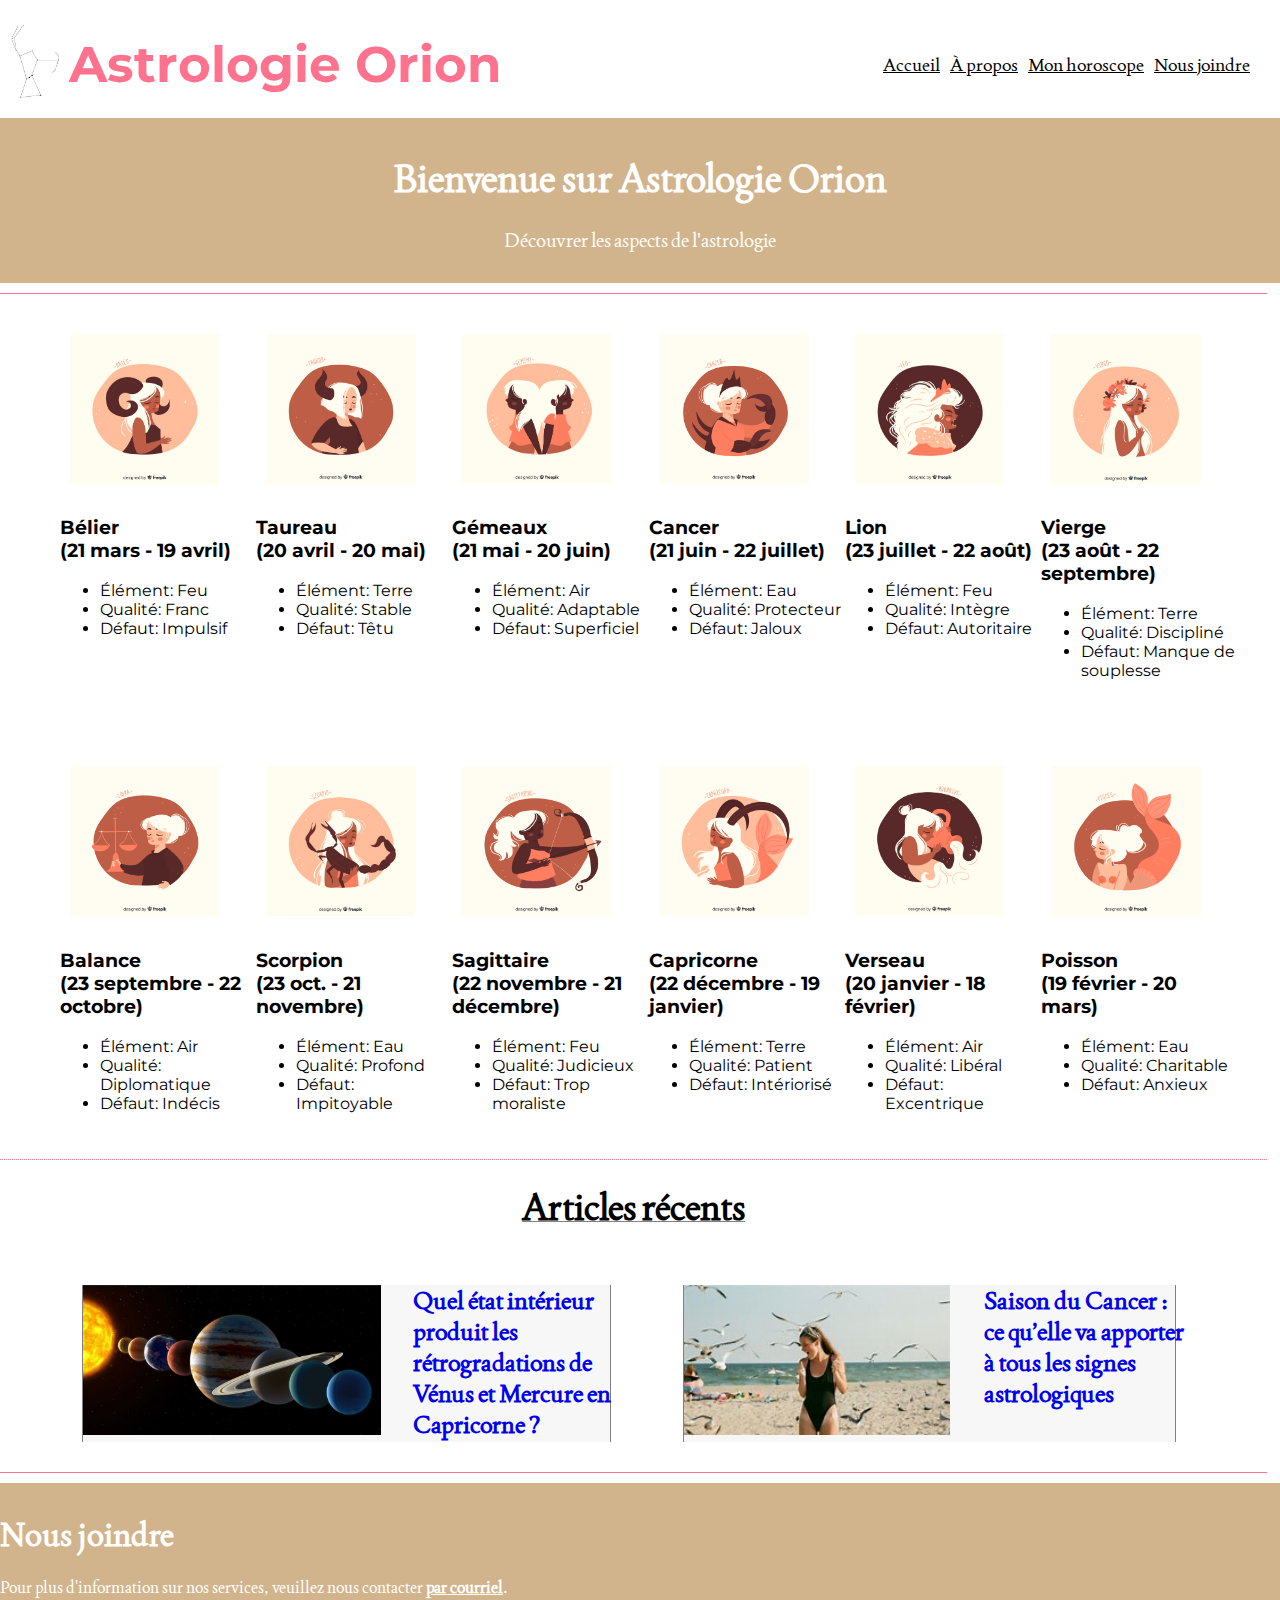
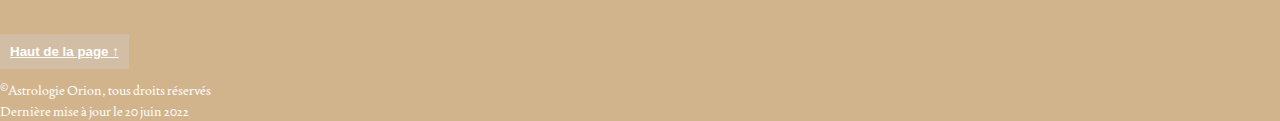
<file: index.html>
<!DOCTYPE html>
<html lang="fr">
<head>
    <meta charset="UTF-8">
    <meta http-equiv="X-UA-Compatible" content="IE=edge">
    <meta name="viewport" content="width=device-width, initial-scale=1.0">
    <link rel="stylesheet" href="CSS/1_index.css"/>
    <title>Astrologie Orion</title>
</head>
<body>
    <nav>
        <div class="ruban">
            <a href="index.html#Accueil"><img src="images/Orion logo officiel.jpg" alt="Astrologie Orion"></a>
            <h1 id="Hautdepage">Astrologie Orion</h1>
        </div>
        <div class="menu">   
            <a href="Accueil">Accueil</a>
            <a href="APropos.html">À propos</a>
            <a href="MonHoroscope.html">Mon horoscope</a>
            <a href="#Joindre">Nous joindre</a>
        </div>
    </nav>
    <header><h1>Bienvenue sur Astrologie Orion</h1>
        <p>Découvrer les aspects de l'astrologie</p>
    </header>
    <main>
        <div class="conteneur">
            <div class="colonne1">
                <div class="Bélier">
                    <img src="images/Bélier.jpg" alt="Bélier">
                    <h3>Bélier<br/>
                    (21 mars - 19 avril)</h3>
                    <ul>
                        <li>Élément: Feu</li>
                        <li>Qualité: Franc</li>
                        <li>Défaut: Impulsif</li>
                    </ul>
                </div>
                <div class="Taureau">
                    <img src="images/Taureau.jpg" alt="Taureau">
                    <h3>Taureau<br/>
                    (20 avril - 20 mai)</h3>
                    <ul>
                        <li>Élément: Terre</li>
                        <li>Qualité: Stable</li>
                        <li>Défaut: Têtu</li>
                    </ul>
                </div>
                <div class="Gémeaux">
                    <img src="images/Gémeaux.jpg" alt="Gémeaux">
                    <h3>Gémeaux<br/>
                    (21 mai - 20 juin)</h3>
                    <ul>
                        <li>Élément: Air</li>
                        <li>Qualité: Adaptable</li>
                        <li>Défaut: Superficiel</li>
                    </ul>
                </div>
                <div class="Cancer">
                    <img src="images/Cancer.jpg" alt="Cancer">
                    <h3>Cancer<br/> 
                    (21 juin - 22 juillet)</h3>
                    <ul>
                        <li>Élément: Eau</li>
                        <li>Qualité: Protecteur</li>
                        <li>Défaut: Jaloux</li>
                    </ul>
                </div>
                <div class="Lion">
                    <img src="images/Lion.jpg" alt="Lion">
                    <h3>Lion<br/>
                    (23 juillet - 22 août)</h3>
                    <ul>
                        <li>Élément: Feu</li>
                        <li>Qualité: Intègre</li>
                        <li>Défaut: Autoritaire</li>
                    </ul>
                </div>
                <div class="Vierge">
                    <img src="images/Vierge.jpg" alt="Vierge">
                    <h3>Vierge<br/>
                    (23 août - 22 septembre)</h3>
                    <ul>
                        <li>Élément: Terre</li>
                        <li>Qualité: Discipliné</li>
                        <li>Défaut: Manque de souplesse</li>
                    </ul>
                </div>   
            </div>
            <div class="colonne2">
                <div class="Balance">
                    <img src="images/Balance.jpg" alt="Balance">
                    <h3>Balance<br/>
                    (23 septembre - 22 octobre)</h3>
                    <ul>
                        <li>Élément: Air</li>
                        <li>Qualité: Diplomatique</li>
                        <li>Défaut: Indécis</li>
                    </ul>
                </div>
                <div class="Scorpion">
                    <img src="images/Scorpion.jpg" alt="Scorpion">
                    <h3>Scorpion<br/>
                    (23 oct. - 21 novembre)</h3>
                    <ul>
                        <li>Élément: Eau</li>
                        <li>Qualité: Profond</li>
                        <li>Défaut: Impitoyable</li>
                    </ul>
                </div>
                <div class="Sagittaire">
                    <img src="images/Sagittaire.jpg" alt="Sagittaire">
                    <h3>Sagittaire<br/>
                    (22 novembre - 21 décembre)</h3>
                    <ul>
                        <li>Élément: Feu</li>
                        <li>Qualité: Judicieux</li>
                        <li>Défaut: Trop moraliste</li>
                    </ul>
                </div>
                <div class="Capricorne">
                    <img src="images/Capricorne.jpg" alt="Capricorne">
                    <h3>Capricorne<br/>
                    (22 décembre - 19 janvier)</h3>
                    <ul>
                        <li>Élément: Terre</li>
                        <li>Qualité: Patient</li>
                        <li>Défaut: Intériorisé</li>
                    </ul>
                </div>
                <div class="Verseau">
                    <img src="images/Verseau.jpg" alt="Verseau">
                    <h3>Verseau<br/>
                    (20 janvier - 18 février)</h3>
                    <ul>
                        <li>Élément: Air</li>
                        <li>Qualité: Libéral</li>
                        <li>Défaut: Excentrique</li>
                    </ul>
                </div>
                <div class="Poisson">
                    <img src="images/Poisson.jpg" alt="Poisson">
                    <h3>Poisson<br/>
                    (19 février - 20 mars)</h3>
                    <ul>
                        <li>Élément: Eau</li>
                        <li>Qualité: Charitable</li>
                        <li>Défaut: Anxieux</li>
                    </ul>
                </div>
            </div>
        </div>
    </main>
    <aside>
        <h1>Articles récents</h1>
        <div class="articlecomplet">
            <div class="colonne3">
                <a href="https://astrologiequebec.ca/quel-etat-interieur-produit-les-retrogradation-de-venus-et-mercure-en-capricorne/">
                <img src="images/rétrogradation.jpg" alt="Quel état intérieur produit les rétrogradations de Vénus et Mercure en Capricorne ?"/></a>
                <div class="titrearticle1">
                    <a href="https://astrologiequebec.ca/quel-etat-interieur-produit-les-retrogradation-de-venus-et-mercure-en-capricorne/">
                    Quel état intérieur produit les rétrogradations de Vénus et Mercure en Capricorne ?</a>
                </div>
             </div>
            <div class="colonne4">
                <a href="https://www.femmeactuelle.fr/horoscope2/vos-previsions-astro/saison-du-cancer-ce-quelle-va-apporter-a-tous-les-signes-astrologiques-2136772">
                <img src="images/article cancer.jpg" alt="Saison du Cancer : ce qu’elle va apporter à tous les signes astrologiques"/></a>
                <div class="titrearticle2">
                    <a href="https://www.femmeactuelle.fr/horoscope2/vos-previsions-astro/saison-du-cancer-ce-quelle-va-apporter-a-tous-les-signes-astrologiques-2136772">
                    Saison du Cancer : ce qu’elle va apporter à tous les signes astrologiques</a>
                </div>
            </div>
        </div>
    </aside>
    </div>
    <footer>
        <h1 id="Joindre">Nous joindre</h1>
        <p>Pour plus d'information sur nos services, veuillez nous contacter
        <a href="mailto:info@astrologieorion.ca">par courriel</a>.</p>
        <button><a href="#Hautdepage">Haut de la page ↑</a></button><br/>
        <small><sup>&copy</sup>Astrologie Orion, tous droits réservés</small><br/>
        <small>Dernière mise à jour le 20 juin 2022<small>
    </footer>
</body>
</html>
</file>
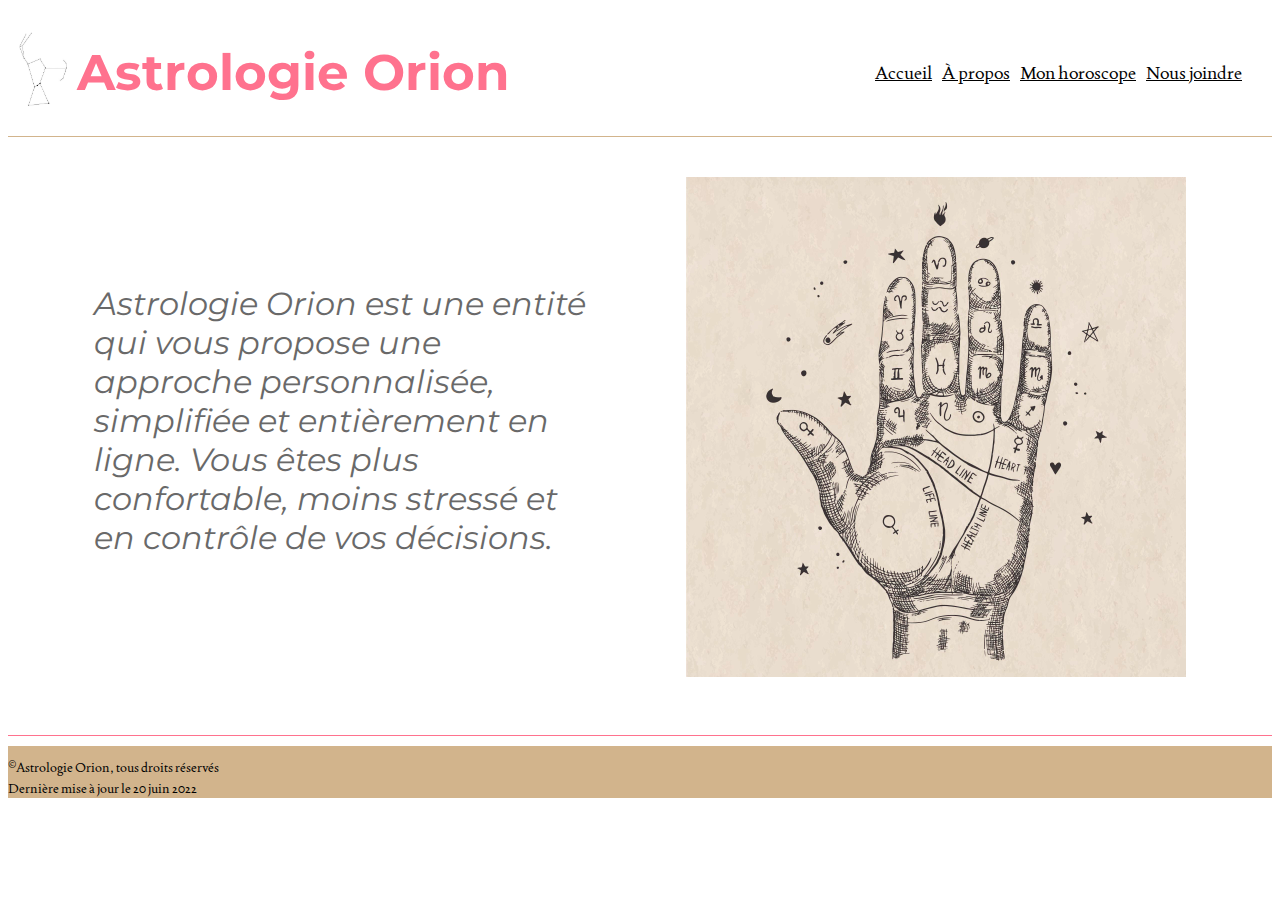
<file: APropos.html>
<!DOCTYPE html>
<html lang="fr">
<head>
    <meta charset="UTF-8">
    <meta http-equiv="X-UA-Compatible" content="IE=edge">
    <meta name="viewport" content="width=device-width, initial-scale=1.0">
    <link rel="stylesheet" href="CSS/2_APropos.css"/>
    <title>À propos</title>
</head>
<body>
    <nav>
        <div class="ruban">
            <a href="index.html#Accueil"><img src="images/Orion logo officiel.jpg" alt="Astrologie Orion"></a>
            <h1>Astrologie Orion</h1>
        </div>
        <div class="menu">   
            <a href="index.html#Accueil">Accueil</a>
            <a href="APropos.html">À propos</a>
            <a href="MonHoroscope.html#MonHoroscope">Mon horoscope</a>
            <a href="index.html#Joindre">Nous joindre</a>
        </div>
    </nav>
    <main>
        <div class="rubrique">
            <div class="texte">
                <p>Astrologie Orion est une entité qui vous propose une approche personnalisée,
                simplifiée et entièrement en ligne. Vous êtes plus confortable, moins stressé et en contrôle de vos décisions.</p>
            </div>
            <div class="imagemain">
                <img src="images/main.jpg" alt="Astrologie">
            </div>
        </div>
    </main>
    <footer>
        <small><sup>&copy</sup>Astrologie Orion, tous droits réservés</small><br/>
        <small>Dernière mise à jour le 20 juin 2022<small>
    </footer> 
</body>
</html>
</file>
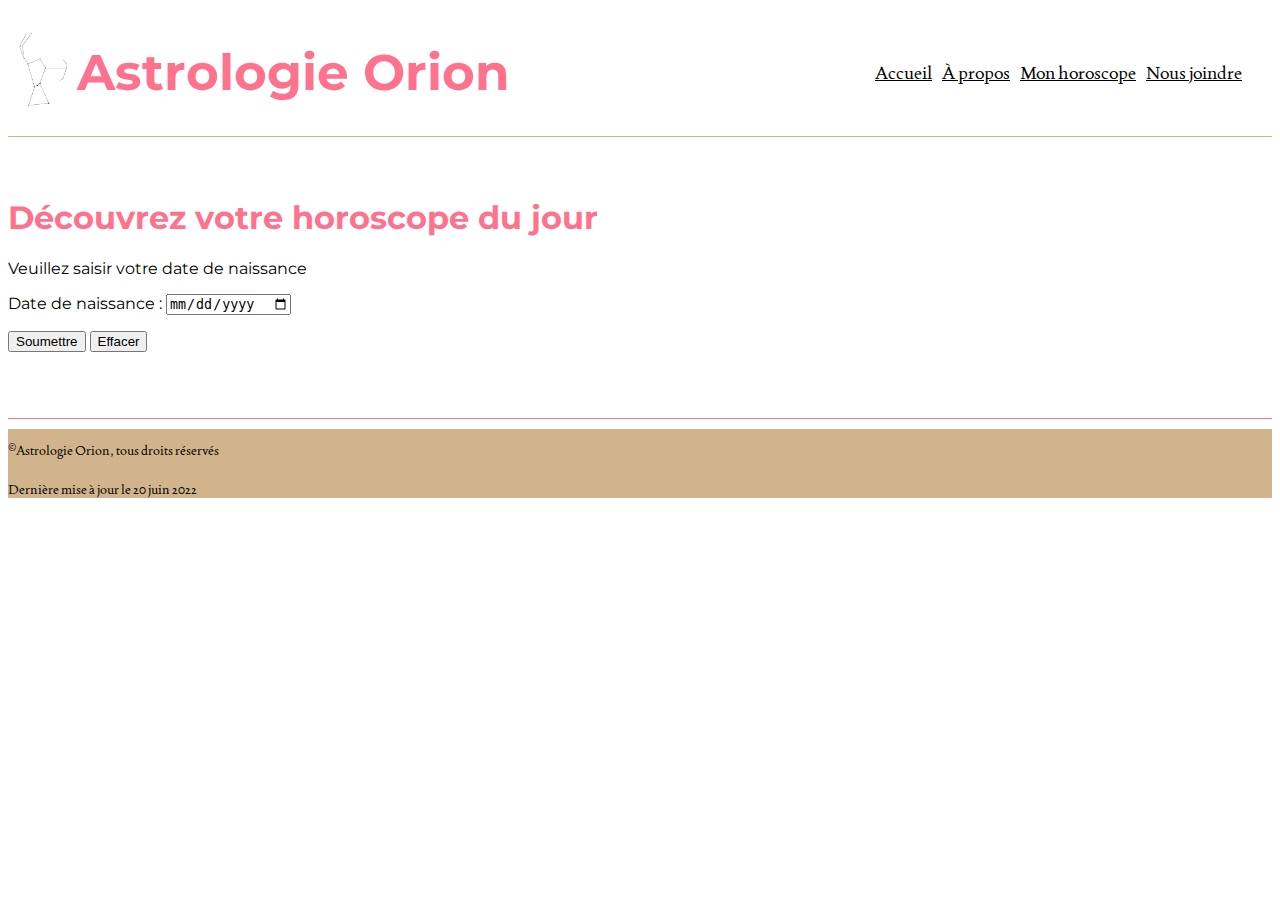
<file: MonHoroscope.html>
<!DOCTYPE html>
<html lang="fr">

<head>
    <meta charset="UTF-8">
    <meta http-equiv="X-UA-Compatible" content="IE=edge">
    <meta name="viewport" content="width=device-width, initial-scale=1.0">
    <link rel="stylesheet" href="CSS/3_MonHoroscope.css" />
    <title>Mon Horoscope</title>
    <script>
        document.addEventListener('DOMContentLoaded', function () {
            document.querySelector('form[name="Mon horoscope"]').onsubmit = function (event) {
                event.preventDefault();

                // Calcul pour déterminer le signe approprié
                var dateDeNaissance = document.getElementById('ddn').value;
                var signe = calculZodiaque(new Date(dateDeNaissance));

                // Redirection au signe correspondant à la ddn.
                if (signe !== '') {
                    window.location.href = 'signe_' + signe + '.html';
                } else {
                    alert('Veuillez entrer une date de naissance valide.');
                }
            };

            function calculZodiaque(ddn) {
                var mois = ddn.getMonth() + 1;
                var jour = ddn.getDate();
                if ((mois == 3 && jour >= 21) || (mois == 4 && jour <= 19)) { return 'belier'; }
                if ((mois == 4 && jour >= 20) || (mois == 5 && jour <= 20)) { return 'taureau'; }
                if ((mois == 5 && jour >= 21) || (mois == 6 && jour <= 20)) { return 'gemeaux'; }
                if ((mois == 6 && jour >= 21) || (mois == 7 && jour <= 22)) { return 'cancer'; }
                if ((mois == 7 && jour >= 23) || (mois == 8 && jour <= 22)) { return 'lion'; }
                if ((mois == 8 && jour >= 23) || (mois == 9 && jour <= 22)) { return 'vierge'; }
                if ((mois == 9 && jour >= 23) || (mois == 10 && jour <= 22)) { return 'balance'; }
                if ((mois == 10 && jour >= 23) || (mois == 11 && jour <= 21)) { return 'scorpion'; }
                if ((mois == 11 && jour >= 22) || (mois == 12 && jour <= 21)) { return 'sagittaire'; }
                if ((mois == 12 && jour >= 22) || (mois == 1 && jour <= 19)) { return 'capricorne'; }
                if ((mois == 1 && jour >= 20) || (mois == 2 && jour <= 18)) { return 'verseau'; }
                if ((mois == 2 && jour >= 19) || (mois == 3 && jour <= 20)) { return 'poisson'; }
                return '';
            }
        });
    </script>
</head>

<body>
    <nav>
        <div class="ruban">
            <a href="index.html#Accueil"><img src="images/Orion logo officiel.jpg" alt="Astrologie Orion"></a>
            <h1>Astrologie Orion</h1>
        </div>
        <div class="menu">
            <a href="index.html#Accueil">Accueil</a>
            <a href="APropos.html">À propos</a>
            <a href="MonHoroscope.html">Mon horoscope</a>
            <a href="index.html#Joindre">Nous joindre</a>
        </div>
    </nav>
    <main>
        <h1>Découvrez votre horoscope du jour</h1>
        <p>Veuillez saisir votre date de naissance</p>
        <div class="formulaire">
            <form name="Mon horoscope" method="POST">
                <p>Date de naissance : <input type="date" id="ddn" name="dateDeNaissance"></p>
                <p><input type="submit" value="Soumettre"> <input type="reset" value="Effacer"></p>
            </form>
        </div>
    </main>
    <footer>
        <small><sup>&copy</sup>Astrologie Orion, tous droits réservés</small><br />
        <small>Dernière mise à jour le 20 juin 2022<small>
    </footer>
    </footer>
</body>

</html>
</file>
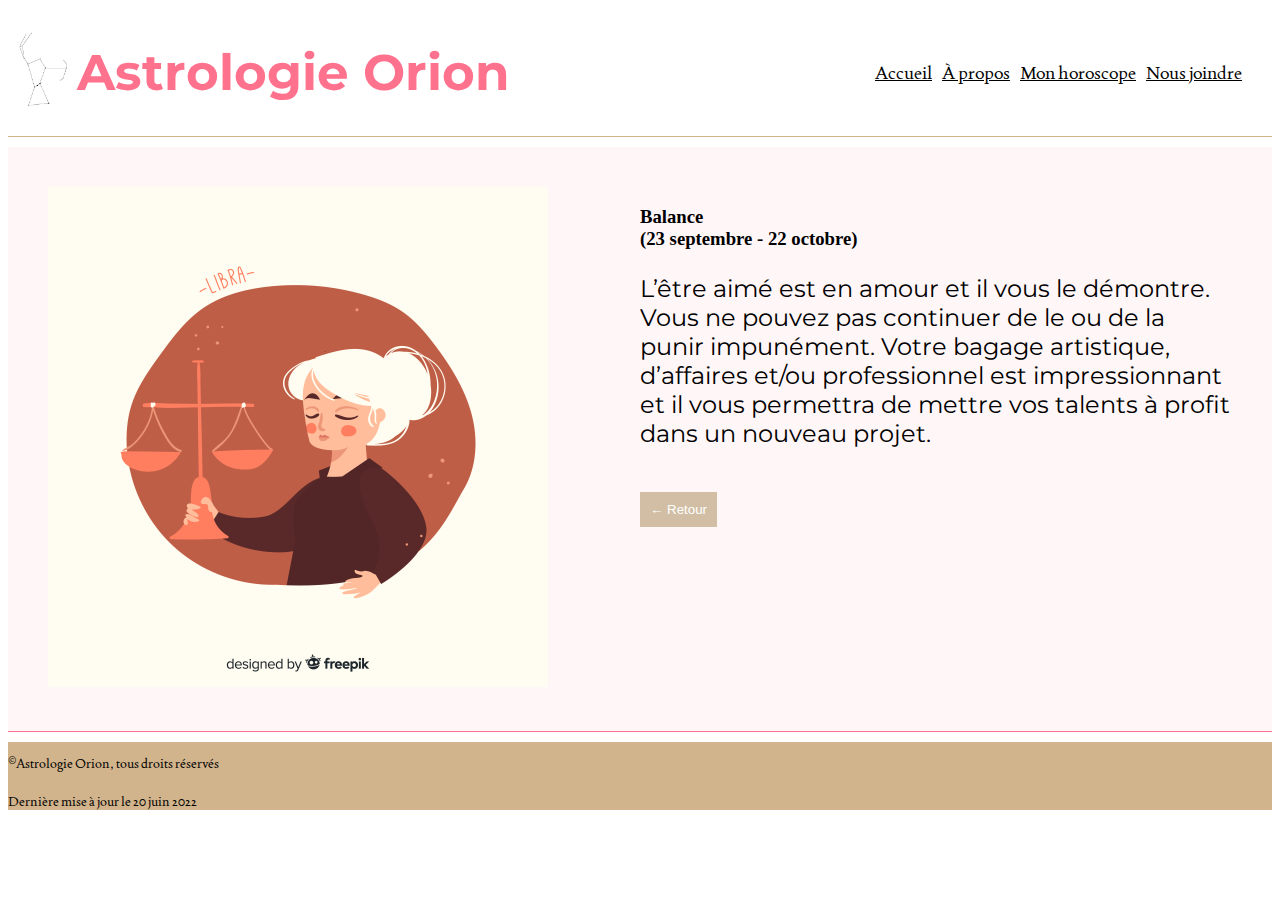
<file: signe_balance.html>
<!DOCTYPE html>
<html lang="fr">
<head>
    <meta charset="UTF-8">
    <meta http-equiv="X-UA-Compatible" content="IE=edge">
    <meta name="viewport" content="width=device-width, initial-scale=1.0">
    <link rel="stylesheet" href="CSS/4_horoscopejour.css">
    <title>Balance</title>
</head>
<body>
    <nav>
        <div class="ruban">
            <a href="index.html#Accueil"><img src="images/Orion logo officiel.jpg" alt="Astrologie Orion"></a>
            <h1>Astrologie Orion</h1>
        </div>
        <div class="menu">   
            <a href="index.html#Accueil">Accueil</a>
            <a href="APropos.html">À propos</a>
            <a href="MonHoroscope.html#MonHoroscope">Mon horoscope</a>
            <a href="index.html#Joindre">Nous joindre</a>
        </div>
    </nav>
    <main>
        <div class="conteneur"> 
            <div class="Balance">
                <img src="images/Balance.jpg" alt="Balance">
            </div>
            <div class="balancedescr">
                <h3>Balance<br/>
                (23 septembre - 22 octobre)</h3>
                <p>L’être aimé est en amour et il vous le démontre. Vous ne pouvez pas continuer de le ou de la punir
                    impunément. Votre bagage artistique, d’affaires et/ou professionnel est impressionnant et il vous
                    permettra de mettre vos talents à profit dans un nouveau projet. </p>
                <a href="MonHoroscope.html#MonHoroscope"><button>← Retour</button></a>
            </div>
        </div>
    </main>    
        <footer>
            <small><sup>&copy</sup>Astrologie Orion, tous droits réservés</small><br/>
            <small>Dernière mise à jour le 20 juin 2022<small>
        </footer>
</body>
</html>
</file>
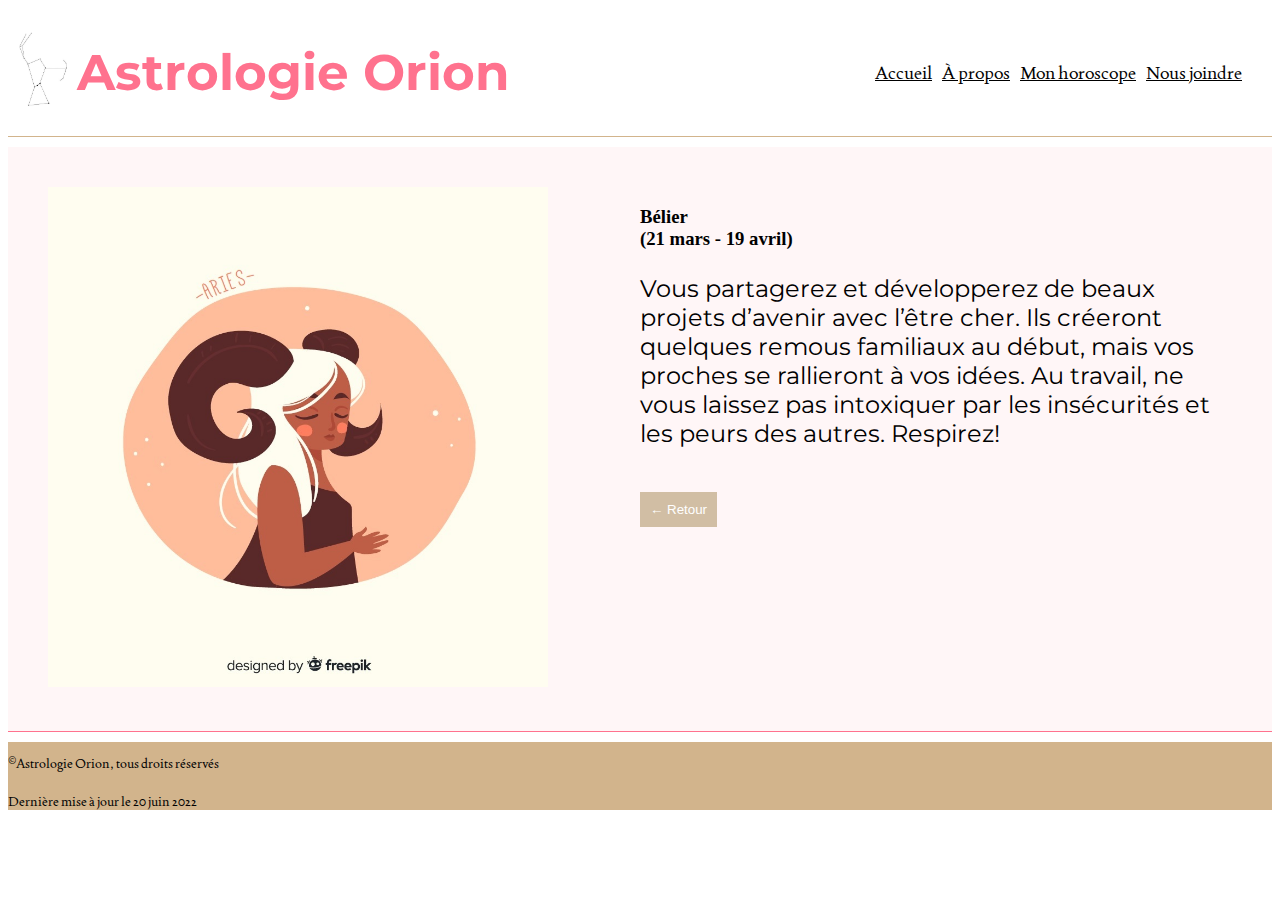
<file: signe_belier.html>
<!DOCTYPE html>
<html lang="fr">
<head>
    <meta charset="UTF-8">
    <meta http-equiv="X-UA-Compatible" content="IE=edge">
    <meta name="viewport" content="width=device-width, initial-scale=1.0">
    <link rel="stylesheet" href="CSS/4_horoscopejour.css"/>
    <title>Bélier</title>
</head>
<body>
    <nav>
        <div class="ruban">
            <a href="index.html#Accueil"><img src="images/Orion logo officiel.jpg" alt="Astrologie Orion"></a>
            <h1>Astrologie Orion</h1>
        </div>
        <div class="menu">   
            <a href="index.html#Accueil">Accueil</a>
            <a href="APropos.html">À propos</a>
            <a href="MonHoroscope.html#MonHoroscope">Mon horoscope</a>
            <a href="index.html#Joindre">Nous joindre</a>
        </div>
    </nav>
    <main>
        <div class="conteneur">
             <div class="Bélier">
                <img src="images/Bélier.jpg" alt="Bélier">
            </div>
            <div class="bélierdescr">
                <h3>Bélier<br/>
                 (21 mars - 19 avril)</h3>
                 <p>Vous partagerez et développerez de beaux projets d’avenir avec l’être cher.
                    Ils créeront quelques remous familiaux au début, mais vos proches se rallieront à vos idées.
                    Au travail, ne vous laissez pas intoxiquer par les insécurités et les peurs des autres. Respirez!</p>
                    <a href="MonHoroscope.html#MonHoroscope"><button>← Retour</button></a>
            </div>
        </div>
    </main>
    <footer>
        <small><sup>&copy</sup>Astrologie Orion, tous droits réservés</small><br/>
        <small>Dernière mise à jour le 20 juin 2022<small>
    </footer>       
</body>
</html>
</file>
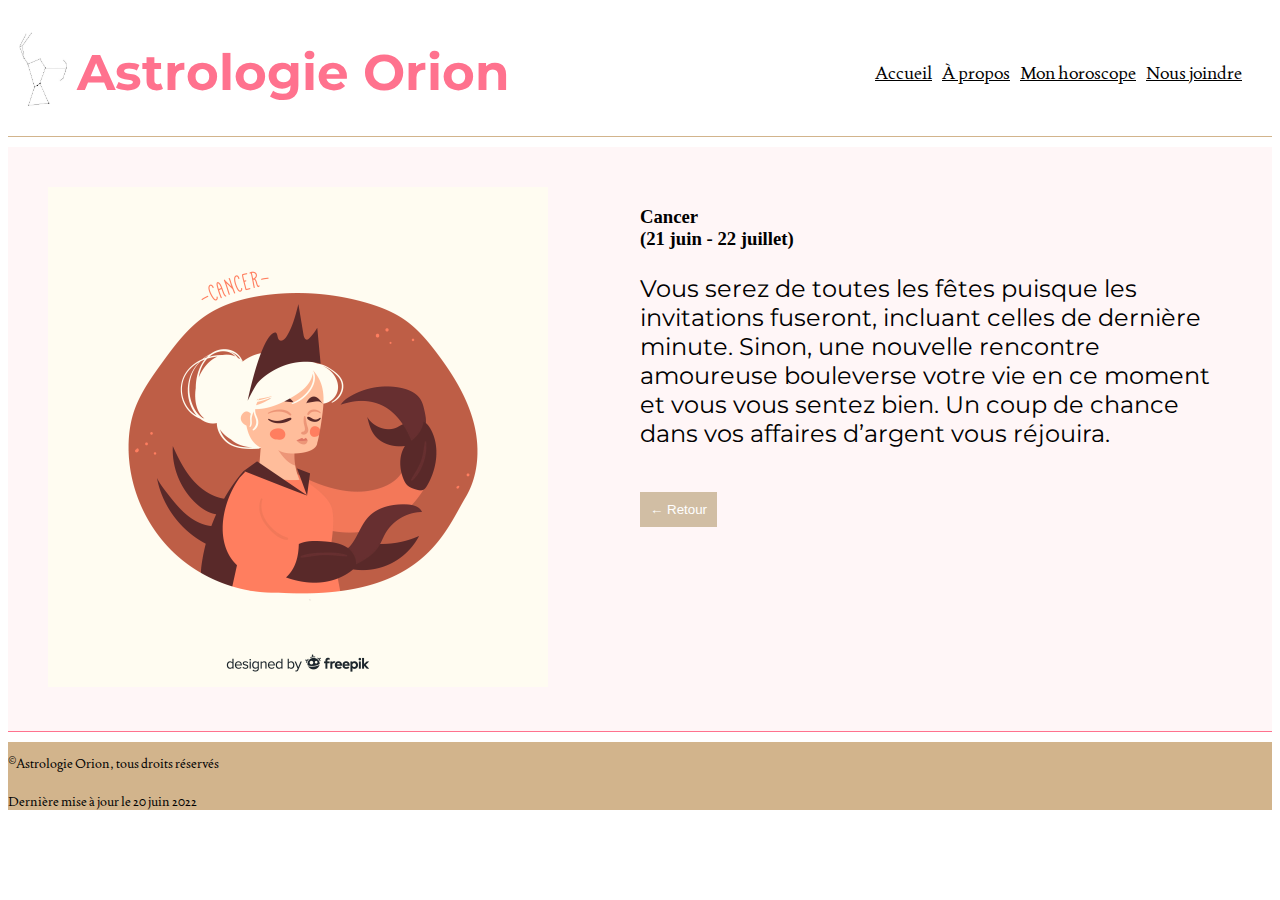
<file: signe_cancer.html>
<!DOCTYPE html>
<html lang="fr">
<head>
    <meta charset="UTF-8">
    <meta http-equiv="X-UA-Compatible" content="IE=edge">
    <meta name="viewport" content="width=device-width, initial-scale=1.0">
    <link rel="stylesheet" href="CSS/4_horoscopejour.css"/>
    <title>Cancer</title>
</head>
<body>
    <nav>
        <div class="ruban">
            <a href="index.html#Accueil"><img src="images/Orion logo officiel.jpg" alt="Astrologie Orion"></a>
            <h1>Astrologie Orion</h1>
        </div>
        <div class="menu">   
            <a href="index.html#Accueil">Accueil</a>
            <a href="APropos.html">À propos</a>
            <a href="MonHoroscope.html#MonHoroscope">Mon horoscope</a>
            <a href="index.html#Joindre">Nous joindre</a>
        </div>
    </nav>
    <main>
        <div class="conteneur">
            <div class="Cancer">
                <img src="images/Cancer.jpg" alt="Cancer">
            </div>
            <div class="cancerdescr">
                <h3>Cancer<br/>
                (21 juin - 22 juillet)</h3>
                <p>Vous serez de toutes les fêtes puisque les invitations fuseront, incluant celles de dernière minute.
                    Sinon, une nouvelle rencontre amoureuse bouleverse votre vie en ce moment et vous vous sentez bien.
                    Un coup de chance dans vos affaires d’argent vous réjouira.</p>
                <a href="MonHoroscope.html#MonHoroscope"><button>← Retour</button></a>
            </div>
        </div>
    </main>    
        <footer>
            <small><sup>&copy</sup>Astrologie Orion, tous droits réservés</small><br/>
            <small>Dernière mise à jour le 20 juin 2022<small>
        </footer>
</body>
</html>
</file>
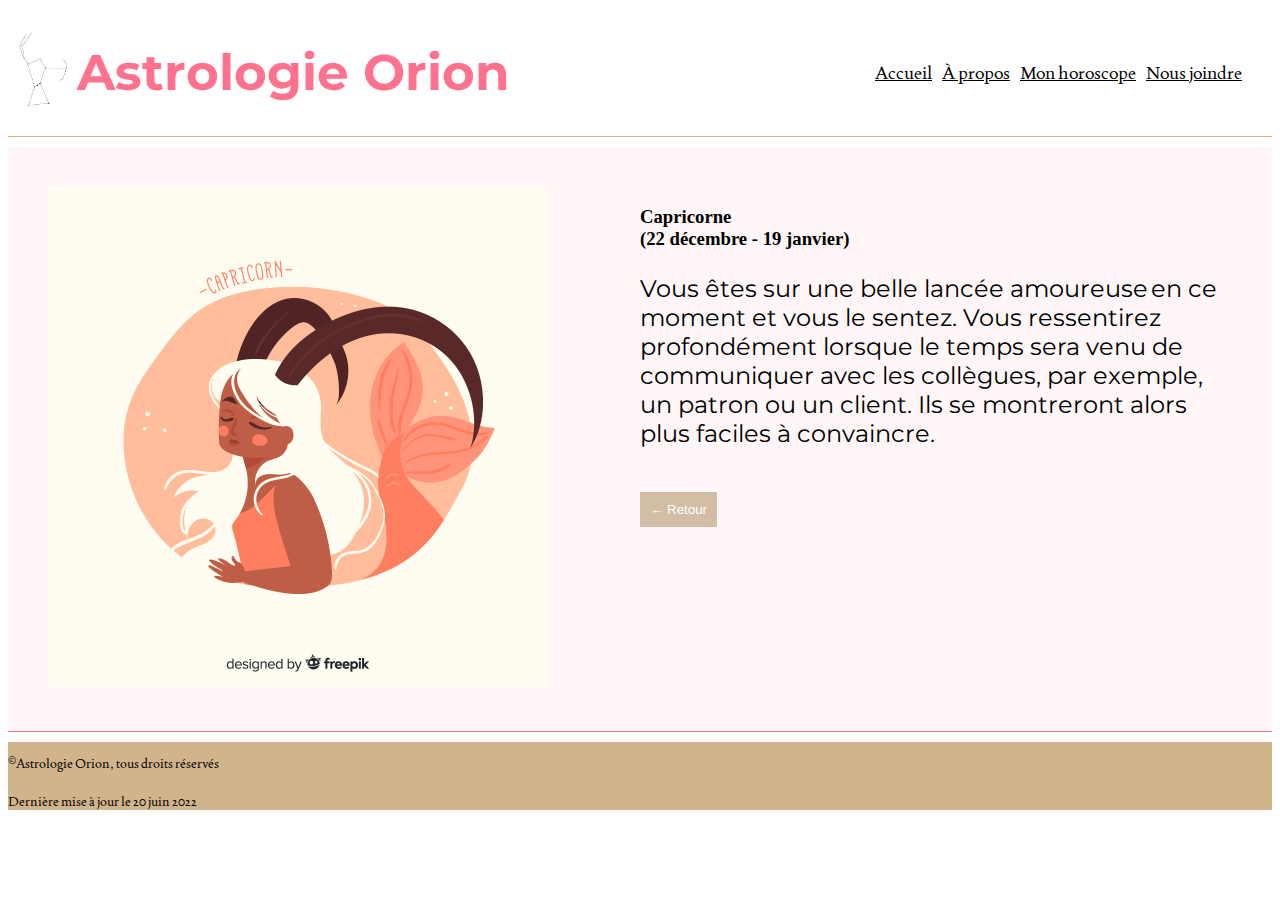
<file: signe_capricorne.html>
<!DOCTYPE html>
<html lang="fr">
<head>
    <meta charset="UTF-8">
    <meta http-equiv="X-UA-Compatible" content="IE=edge">
    <meta name="viewport" content="width=device-width, initial-scale=1.0">
    <link rel="stylesheet" href="CSS/4_horoscopejour.css">
    <title>Capricorne</title>
</head>
<body>
    <nav>
        <div class="ruban">
            <a href="index.html#Accueil"><img src="images/Orion logo officiel.jpg" alt="Astrologie Orion"></a>
            <h1>Astrologie Orion</h1>
        </div>
        <div class="menu">   
            <a href="index.html#Accueil">Accueil</a>
            <a href="APropos.html">À propos</a>
            <a href="MonHoroscope.html#MonHoroscope">Mon horoscope</a>
            <a href="index.html#Joindre">Nous joindre</a>
        </div>
    </nav>
    <main>
        <div class="conteneur">
            <div class="Capricorne">
                <img src="images/Capricorne.jpg" alt="Capricorne">
            </div>
            <div class="capricornedescr">
                <h3>Capricorne<br/>
                (22 décembre - 19 janvier)</h3>
                <p>Vous êtes sur une belle lancée amoureuse en ce moment et vous le sentez. Vous ressentirez
                    profondément lorsque le temps sera venu de communiquer avec les collègues, par exemple, un
                    patron ou un client. Ils se montreront alors plus faciles à convaincre.</p>
                <a href="MonHoroscope.html#MonHoroscope"><button>← Retour</button></a>
            </div>
        </div>
    </main>    
        <footer>
            <small><sup>&copy</sup>Astrologie Orion, tous droits réservés</small><br/>
            <small>Dernière mise à jour le 20 juin 2022<small>
        </footer>
</body>
</html>
</file>
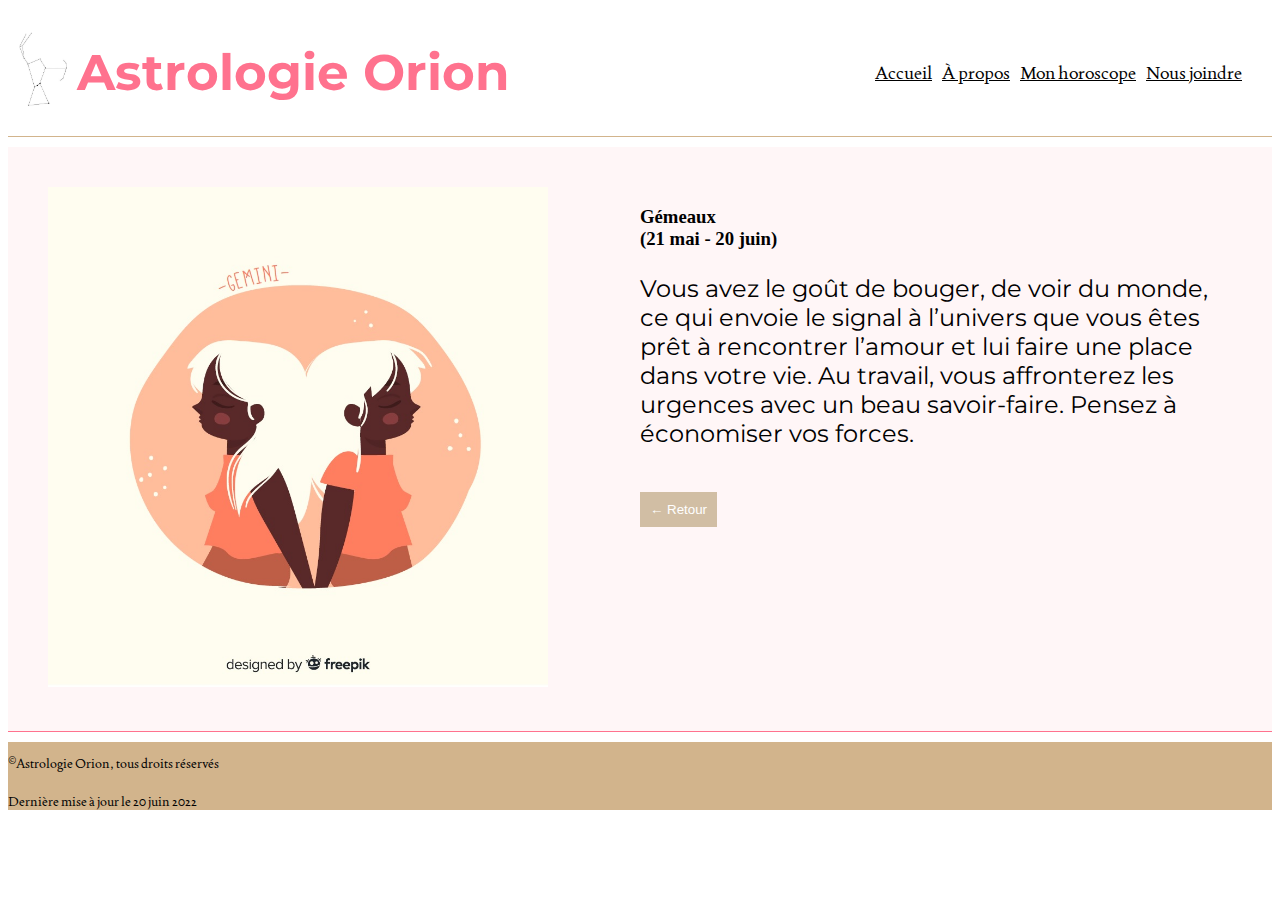
<file: signe_gemeaux.html>
<!DOCTYPE html>
<html lang="fr">
<head>
    <meta charset="UTF-8">
    <meta http-equiv="X-UA-Compatible" content="IE=edge">
    <meta name="viewport" content="width=device-width, initial-scale=1.0">
    <link rel="stylesheet" href="CSS/4_horoscopejour.css"/>
    <title>Gémeaux</title>
</head>
<body>
    <nav>
        <div class="ruban">
            <a href="index.html#Accueil"><img src="images/Orion logo officiel.jpg" alt="Astrologie Orion"></a>
            <h1>Astrologie Orion</h1>
        </div>
        <div class="menu">   
            <a href="index.html#Accueil">Accueil</a>
            <a href="APropos.html">À propos</a>
            <a href="MonHoroscope.html#MonHoroscope">Mon horoscope</a>
            <a href="index.html#Joindre">Nous joindre</a>
        </div>
    </nav>
    <main>
        <div class="conteneur">
            <div class="Gémeaux">
                <img src="images/Gémeaux.jpg" alt="Gémeaux">
            </div> 
            <div class="gémeauxdescr">
                <h3>Gémeaux<br/>
                (21 mai - 20 juin)</h3>
                <p>Vous avez le goût de bouger, de voir du monde, ce qui envoie le signal à l’univers que vous êtes prêt
                    à rencontrer l’amour et lui faire une place dans votre vie. Au travail, vous affronterez les urgences
                    avec un beau savoir-faire. Pensez à économiser vos forces. </p>
                <a href="MonHoroscope.html#MonHoroscope"><button>← Retour</button></a>
            </div>
        </div>    
    </main>    
        <footer>
            <small><sup>&copy</sup>Astrologie Orion, tous droits réservés</small><br/>
            <small>Dernière mise à jour le 20 juin 2022<small>
        </footer>
</body>
</html>
</file>
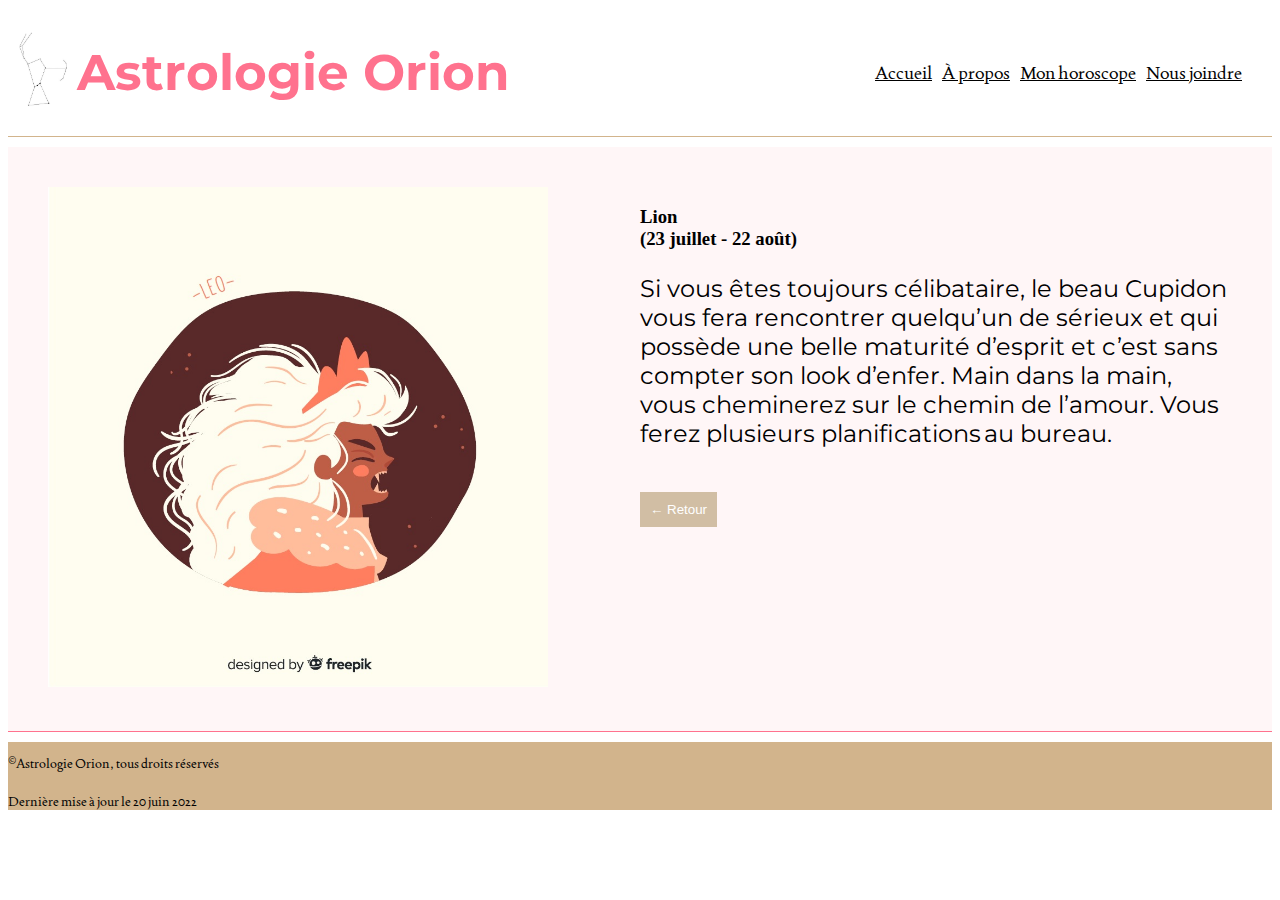
<file: signe_lion.html>
<!DOCTYPE html>
<html lang="fr">
<head>
    <meta charset="UTF-8">
    <meta http-equiv="X-UA-Compatible" content="IE=edge">
    <meta name="viewport" content="width=device-width, initial-scale=1.0">
    <link rel="stylesheet" href="CSS/4_horoscopejour.css">
    <title>Lion</title>
</head>
<body>
    <nav>
        <div class="ruban">
            <a href="index.html#Accueil"><img src="images/Orion logo officiel.jpg" alt="Astrologie Orion"></a>
            <h1>Astrologie Orion</h1>
        </div>
        <div class="menu">   
            <a href="index.html#Accueil">Accueil</a>
            <a href="APropos.html">À propos</a>
            <a href="MonHoroscope.html#MonHoroscope">Mon horoscope</a>
            <a href="index.html#Joindre">Nous joindre</a>
        </div>
    </nav>
    <main>
        <div class="conteneur">
            <div class="Lion">
                <img src="images/Lion.jpg" alt="Lion">
            </div>
            <div class="liondescr">
                <h3>Lion<br/>
                (23 juillet - 22 août)</h3>
                <p>Si vous êtes toujours célibataire, le beau Cupidon vous fera rencontrer quelqu’un de sérieux et
                    qui possède une belle maturité d’esprit et c’est sans compter son look d’enfer. Main dans la main,
                    vous cheminerez sur le chemin de l’amour. Vous ferez plusieurs planifications au bureau.</p>
                <a href="MonHoroscope.html#MonHoroscope"><button>← Retour</button></a>
            </div>
        </div>
    </main>    
        <footer>
            <small><sup>&copy</sup>Astrologie Orion, tous droits réservés</small><br/>
            <small>Dernière mise à jour le 20 juin 2022<small>
        </footer> 
</body>
</html>
</file>
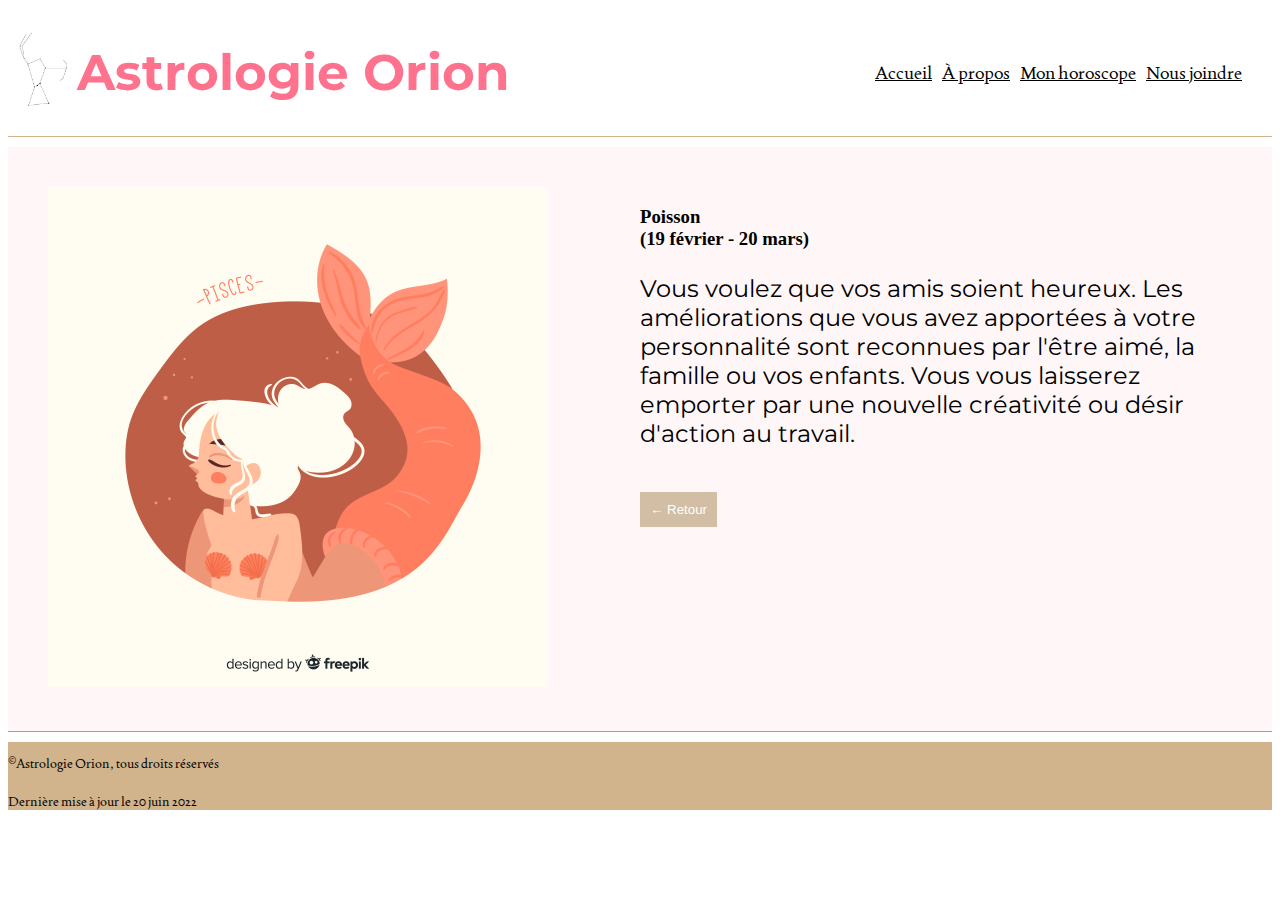
<file: signe_poisson.html>
<!DOCTYPE html>
<html lang="fr">

<head>
    <meta charset="UTF-8">
    <meta http-equiv="X-UA-Compatible" content="IE=edge">
    <meta name="viewport" content="width=device-width, initial-scale=1.0">
    <link rel="stylesheet" href="CSS/4_horoscopejour.css">
    <title>Poisson</title>
</head>

<body>
    <nav>
        <div class="ruban">
            <a href="index.html#Accueil"><img src="images/Orion logo officiel.jpg" alt="Astrologie Orion"></a>
            <h1>Astrologie Orion</h1>
        </div>
        <div class="menu">
            <a href="index.html#Accueil">Accueil</a>
            <a href="APropos.html">À propos</a>
            <a href="MonHoroscope.html#MonHoroscope">Mon horoscope</a>
            <a href="index.html#Joindre">Nous joindre</a>
        </div>
    </nav>
    <main>
        <div class="conteneur">
            <div class="Poisson">
                <img src="images/Poisson.jpg" alt="Poisson">
            </div>
            <div class="poissondescr">
                <h3>Poisson<br />
                    (19 février - 20 mars)</h3>
                <p>Vous voulez que vos amis soient heureux. Les améliorations que vous avez apportées à votre
                    personnalité
                    sont reconnues par l'être aimé, la famille ou vos enfants. Vous vous laisserez emporter par une
                    nouvelle
                    créativité ou désir d'action au travail.</p>
                <a href="MonHoroscope.html#MonHoroscope"><button>← Retour</button></a>
            </div>
        </div>
    </main>
    <footer>
        <small><sup>&copy</sup>Astrologie Orion, tous droits réservés</small><br />
        <small>Dernière mise à jour le 20 juin 2022<small>
    </footer>
</body>

</html>
</file>
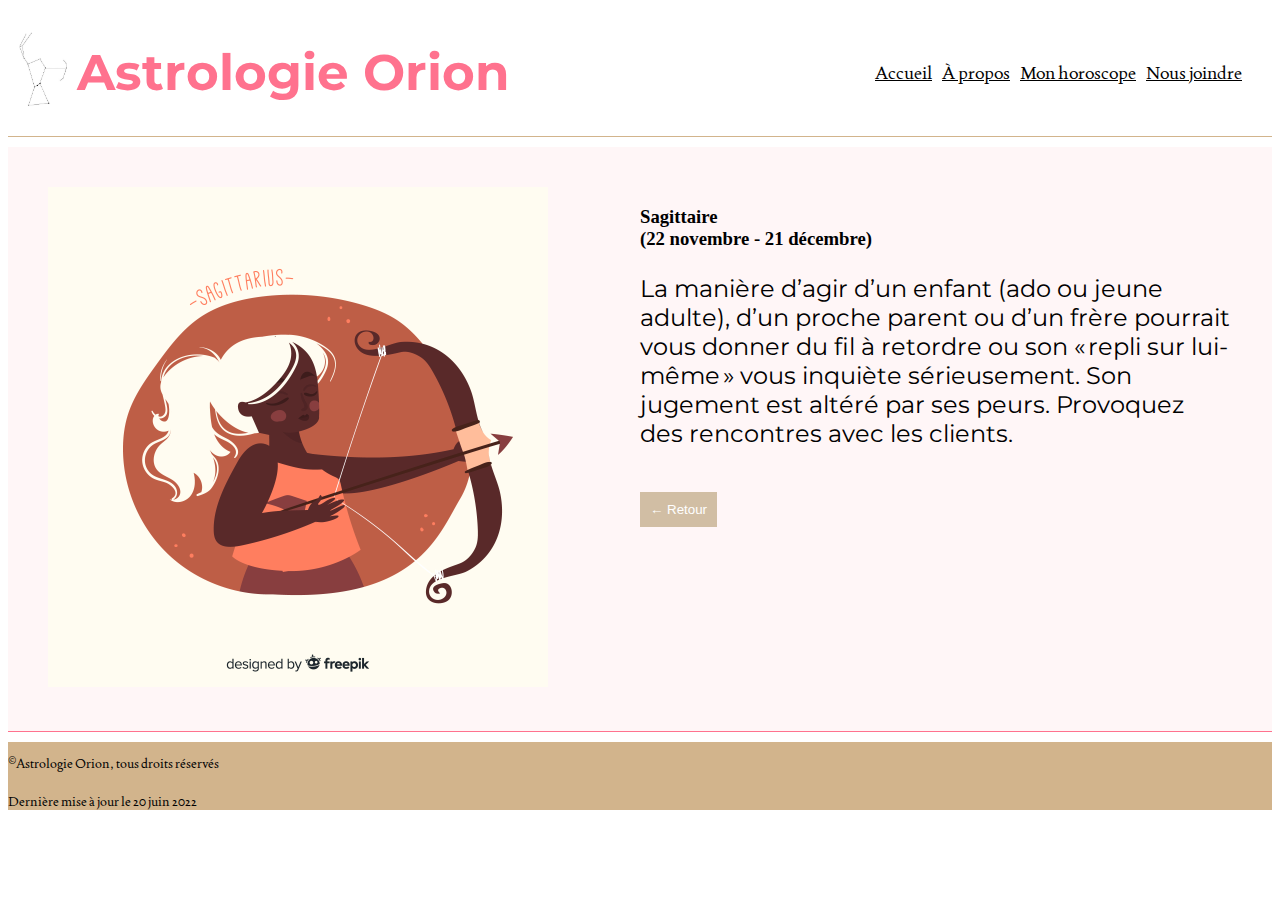
<file: signe_sagittaire.html>
<!DOCTYPE html>
<html lang="fr">
<head>
    <meta charset="UTF-8">
    <meta http-equiv="X-UA-Compatible" content="IE=edge">
    <meta name="viewport" content="width=device-width, initial-scale=1.0">
    <link rel="stylesheet" href="CSS/4_horoscopejour.css">
    <title>Sagittaire</title>
</head>
<body>
    <nav>
        <div class="ruban">
            <a href="index.html#Accueil"><img src="images/Orion logo officiel.jpg" alt="Astrologie Orion"></a>
            <h1>Astrologie Orion</h1>
        </div>
        <div class="menu">   
            <a href="index.html#Accueil">Accueil</a>
            <a href="APropos.html">À propos</a>
            <a href="MonHoroscope.html#MonHoroscope">Mon horoscope</a>
            <a href="index.html#Joindre">Nous joindre</a>
        </div>
    </nav>
    <main>
        <div class="conteneur">
            <div class="Sagittaire">
                <img src="images/Sagittaire.jpg" alt="Sagittaire">
            </div>
            <div class="sagitttairedescr">
                <h3>Sagittaire<br/>
                (22 novembre - 21 décembre)</h3>
                <p>La manière d’agir d’un enfant (ado ou jeune adulte), d’un proche parent ou d’un frère pourrait vous
                    donner du fil à retordre ou son « repli sur lui-même » vous inquiète sérieusement. Son jugement est
                    altéré par ses peurs. Provoquez des rencontres avec les clients.</p>
                <a href="MonHoroscope.html#MonHoroscope"><button>← Retour</button></a>
            </div>
        </div>
    </main>    
        <footer>
            <small><sup>&copy</sup>Astrologie Orion, tous droits réservés</small><br/>
            <small>Dernière mise à jour le 20 juin 2022<small>
        </footer>
</body>
</html>
</file>
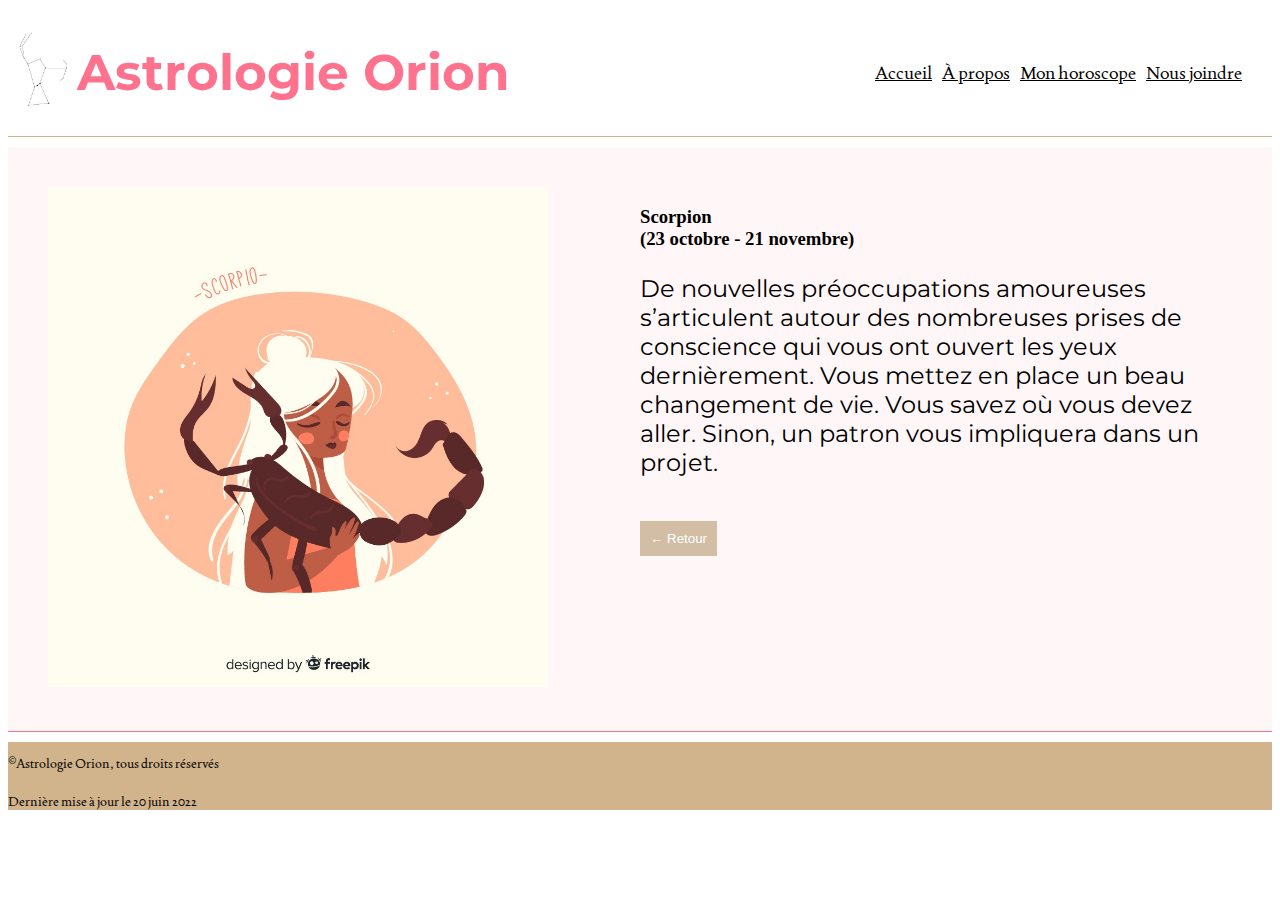
<file: signe_scorpion.html>
<!DOCTYPE html>
<html lang="fr">

<head>
    <meta charset="UTF-8">
    <meta http-equiv="X-UA-Compatible" content="IE=edge">
    <meta name="viewport" content="width=device-width, initial-scale=1.0">
    <link rel="stylesheet" href="CSS/4_horoscopejour.css">
    <title>Scorpion</title>
</head>

<body>
    <nav>
        <div class="ruban">
            <a href="index.html#Accueil"><img src="images/Orion logo officiel.jpg" alt="Astrologie Orion"></a>
            <h1>Astrologie Orion</h1>
        </div>
        <div class="menu">
            <a href="index.html#Accueil">Accueil</a>
            <a href="APropos.html">À propos</a>
            <a href="MonHoroscope.html#MonHoroscope">Mon horoscope</a>
            <a href="index.html#Joindre">Nous joindre</a>
        </div>
    </nav>
    <main>
        <div class="conteneur">
            <div class="Scorpion">
                <img src="images/Scorpion.jpg" alt="Scorpion">
            </div>
            <div class="scorpiondescr">
                <h3>Scorpion<br />
                    (23 octobre - 21 novembre)</h3>
                <p>De nouvelles préoccupations amoureuses s’articulent autour des nombreuses prises de conscience qui
                    vous ont ouvert les yeux dernièrement. Vous mettez en place un beau changement de vie. Vous savez où
                    vous devez aller. Sinon, un patron vous impliquera dans un projet.</p>
                <a href="MonHoroscope.html#MonHoroscope"><button>← Retour</button></a>
            </div>
        </div>
    </main>
    <footer>
        <small><sup>&copy</sup>Astrologie Orion, tous droits réservés</small><br />
        <small>Dernière mise à jour le 20 juin 2022<small>
    </footer>
</body>

</html>
</file>
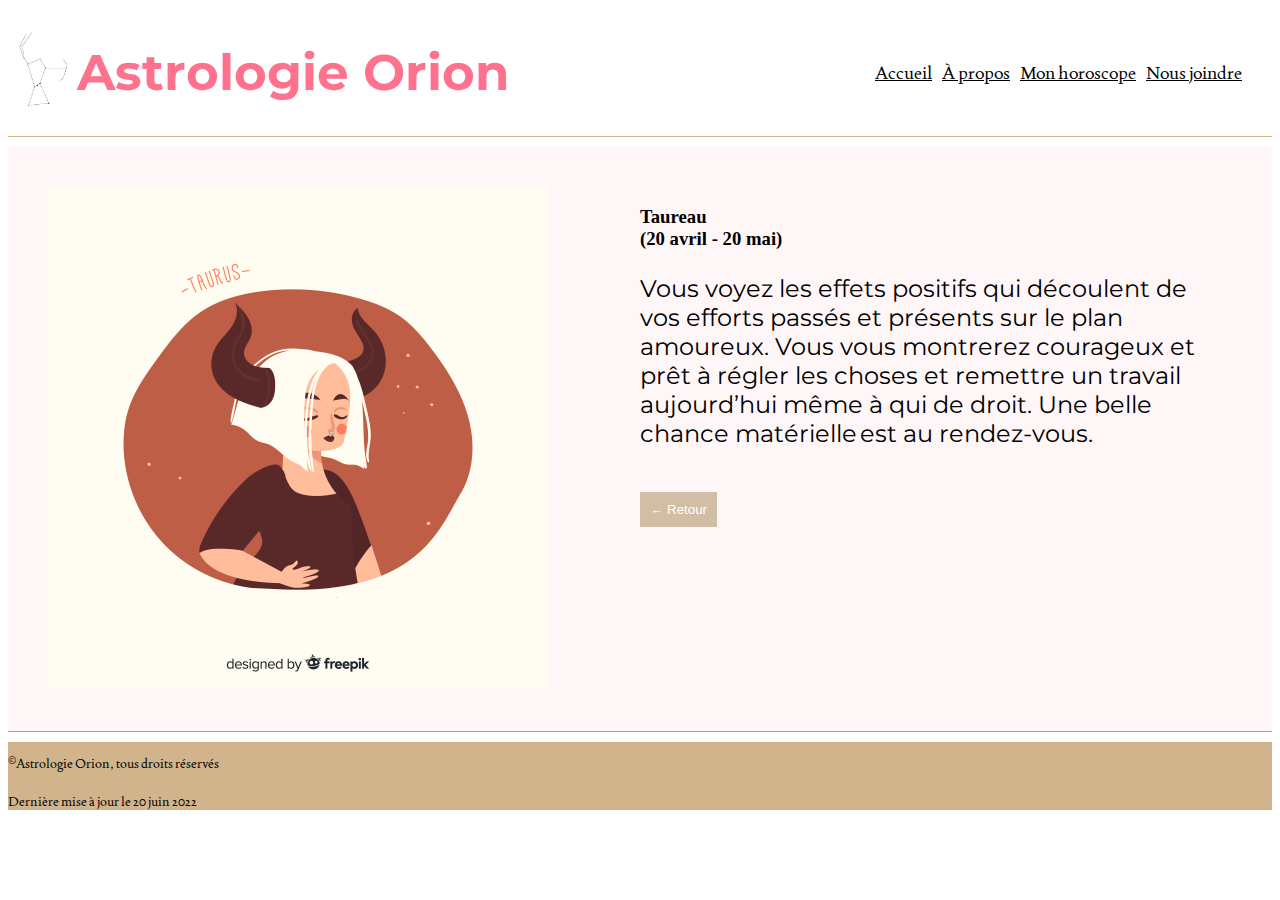
<file: signe_taureau.html>
<!DOCTYPE html>
<html lang="fr">

<head>
    <meta charset="UTF-8">
    <meta http-equiv="X-UA-Compatible" content="IE=edge">
    <meta name="viewport" content="width=device-width, initial-scale=1.0">
    <link rel="stylesheet" href="CSS/4_horoscopejour.css" />
    <title>Taureau</title>
</head>

<body>
    <nav>
        <div class="ruban">
            <a href="index.html#Accueil"><img src="images/Orion logo officiel.jpg" alt="Astrologie Orion"></a>
            <h1>Astrologie Orion</h1>
        </div>
        <div class="menu">
            <a href="index.html#Accueil">Accueil</a>
            <a href="APropos.html">À propos</a>
            <a href="MonHoroscope.html#MonHoroscope">Mon horoscope</a>
            <a href="index.html#Joindre">Nous joindre</a>
        </div>
    </nav>
    <main>
        <div class="conteneur">
            <div class="Taureau">
                <img src="images/Taureau.jpg" alt="Taureau">
            </div>
            <div class="taureaudescr">
                <h3>Taureau<br />
                    (20 avril - 20 mai)</h3>
                <p>Vous voyez les effets positifs qui découlent de vos efforts passés et présents sur le plan amoureux.
                    Vous vous montrerez courageux et prêt à régler les choses et remettre un travail aujourd’hui même à
                    qui de droit. Une belle chance matérielle est au rendez-vous. </p>
                <a href="MonHoroscope.html#MonHoroscope"><button>← Retour</button></a>
            </div>
        </div>
    </main>
    <footer>
        <small><sup>&copy</sup>Astrologie Orion, tous droits réservés</small><br />
        <small>Dernière mise à jour le 20 juin 2022<small>
    </footer>
</body>

</html>
</file>
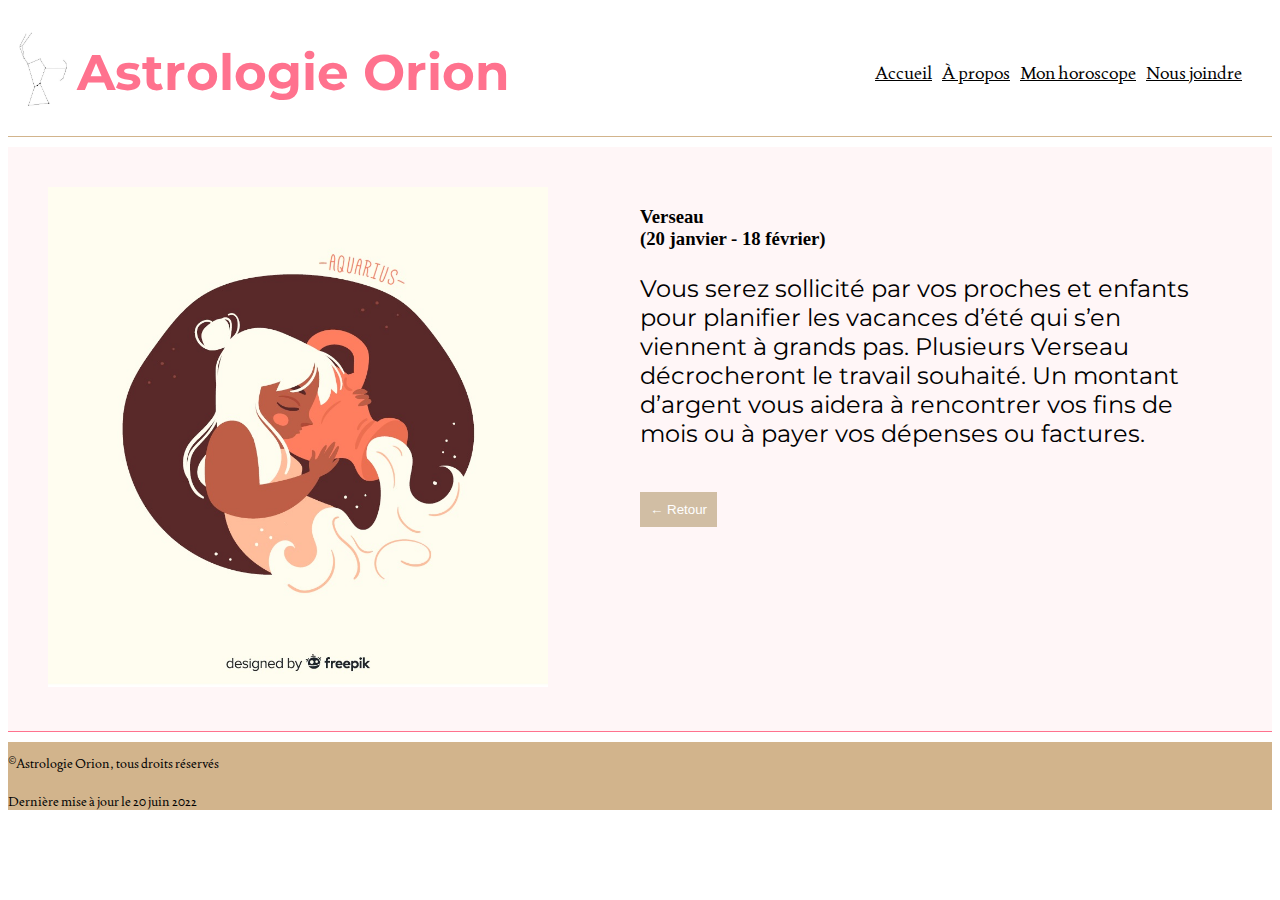
<file: signe_verseau.html>
<!DOCTYPE html>
<html lang="fr">

<head>
    <meta charset="UTF-8">
    <meta http-equiv="X-UA-Compatible" content="IE=edge">
    <meta name="viewport" content="width=device-width, initial-scale=1.0">
    <link rel="stylesheet" href="CSS/4_horoscopejour.css">
    <title>Verseau</title>
</head>

<body>
    <nav>
        <div class="ruban">
            <a href="index.html#Accueil"><img src="images/Orion logo officiel.jpg" alt="Astrologie Orion"></a>
            <h1>Astrologie Orion</h1>
        </div>
        <div class="menu">
            <a href="index.html#Accueil">Accueil</a>
            <a href="APropos.html">À propos</a>
            <a href="MonHoroscope.html#MonHoroscope">Mon horoscope</a>
            <a href="index.html#Joindre">Nous joindre</a>
        </div>
    </nav>
    <main>
        <div class="conteneur">
            <div class="Verseau">
                <img src="images/Verseau.jpg" alt="Verseau">
            </div>
            <div class="verseaudescr">
                <h3>Verseau<br />
                    (20 janvier - 18 février)</h3>
                <p>Vous serez sollicité par vos proches et enfants pour planifier les vacances d’été qui s’en viennent
                    à grands pas. Plusieurs Verseau décrocheront le travail souhaité. Un montant d’argent vous aidera à
                    rencontrer vos fins de mois ou à payer vos dépenses ou factures.</p>
                <a href="MonHoroscope.html#MonHoroscope"><button>← Retour</button></a>
            </div>
        </div>
    </main>
    <footer>
        <small><sup>&copy</sup>Astrologie Orion, tous droits réservés</small><br />
        <small>Dernière mise à jour le 20 juin 2022<small>
    </footer>
</body>

</html>
</file>
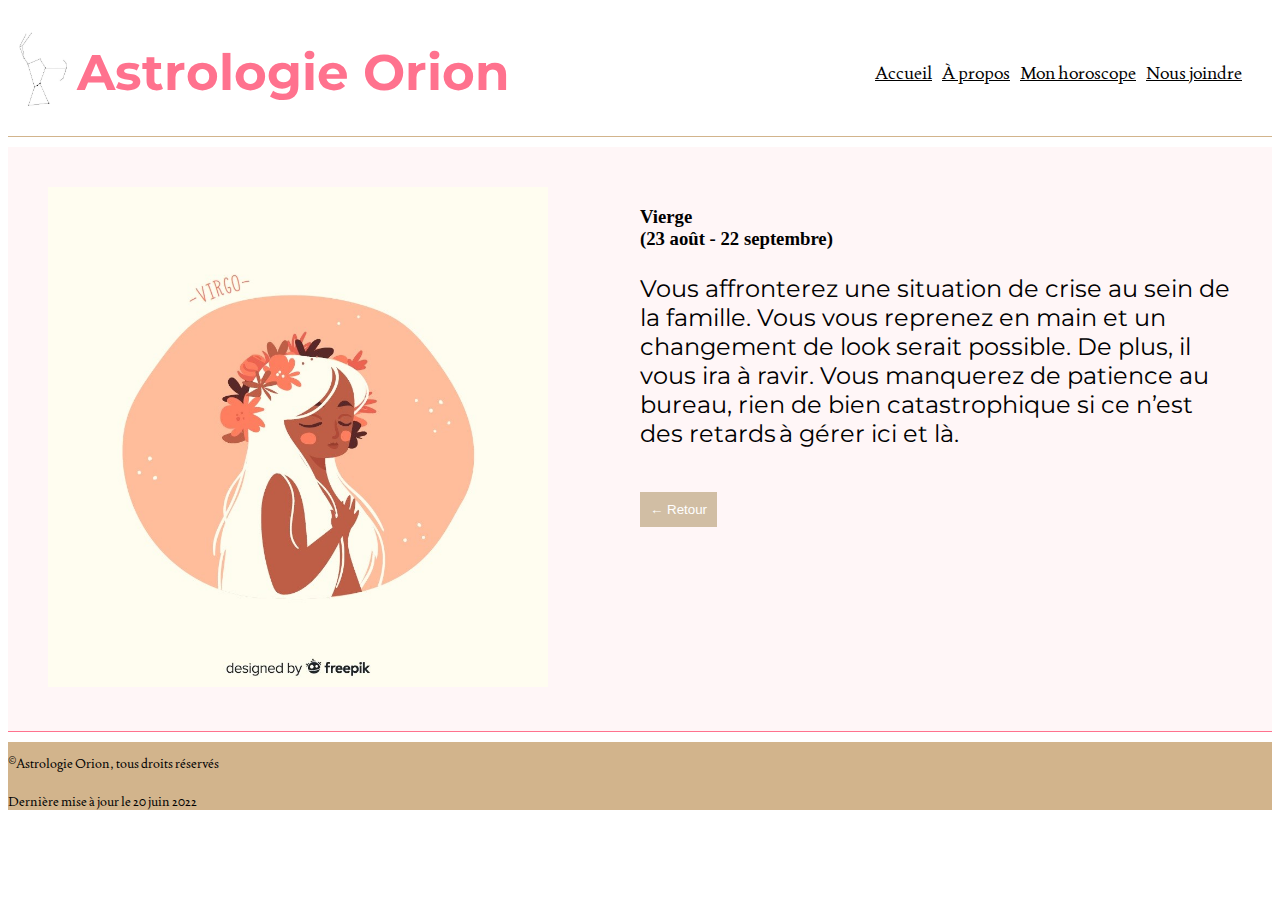
<file: signe_vierge.html>
<!DOCTYPE html>
<html lang="fr">
<head>
    <meta charset="UTF-8">
    <meta http-equiv="X-UA-Compatible" content="IE=edge">
    <meta name="viewport" content="width=device-width, initial-scale=1.0">
    <link rel="stylesheet" href="CSS/4_horoscopejour.css">
    <title>Vierge</title>
</head>
<body>
    <nav>
        <div class="ruban">
            <a href="index.html#Accueil"><img src="images/Orion logo officiel.jpg" alt="Astrologie Orion"></a>
            <h1>Astrologie Orion</h1>
        </div>
        <div class="menu">   
            <a href="index.html#Accueil">Accueil</a>
            <a href="APropos.html">À propos</a>
            <a href="MonHoroscope.html#MonHoroscope">Mon horoscope</a>
            <a href="index.html#Joindre">Nous joindre</a>
        </div>
    </nav>
    <main>
        <div class="conteneur">
            <div class="Vierge">
                <img src="images/Vierge.jpg" alt="Vierge">
            </div>
            <div class="viergedescr">
                 <h3>Vierge<br/>
                (23 août - 22 septembre)</h3>
                <p>Vous affronterez une situation de crise au sein de la famille. Vous vous reprenez en main et un changement
                    de look serait possible. De plus, il vous ira à ravir. Vous manquerez de patience au bureau, rien de bien
                    catastrophique si ce n’est des retards à gérer ici et là.</p>
                <a href="MonHoroscope.html#MonHoroscope"><button>← Retour</button></a>
            </div>   
        </div>
    </main>    
        <footer>
            <small><sup>&copy</sup>Astrologie Orion, tous droits réservés</small><br/>
            <small>Dernière mise à jour le 20 juin 2022<small>
        </footer>
</body>
</html>
</file>
<file: CSS/1_index.css>
@import url('https://fonts.googleapis.com/css2?family=Joan&family=Montserrat:wght@100;400&family=Raleway:wght@100&display=swap');
body{
    margin: auto;
    padding: auto;
}
nav{
    display: flex;
    justify-content: space-between;
    align-items: center;
    margin-bottom: -10px;
}
nav a{
    font-family: 'joan', serif;
    color: black;
}
nav .ruban img{
    height: 75px;
    padding: 10px;
}
nav .ruban{
    display: flex;
    align-items: center;
}
nav .menu{
    display: flex;
    color: black;
    font-size: large;
    padding: 30px;
}
nav h1{
    color: rgb(255, 114, 142);
    font-size: 50px;
    font-family: 'Montserrat', sans-serif;
}
.menu a{
    margin-left: 10px;
}
header{
    padding: 10px;
    background-color: #d2b48c;
    color: white;
    font-family: 'joan', serif;
    font-size: larger;
}
header h1{
    display: flex;
    justify-content: center;
}
header p{
    display: flex;
    justify-content: center;
}
main{
    display: grid;
   grid-template-columns: 1fr;
   grid-column-gap: 10px;
    width:99%;
    font-family: 'Montserrat', sans-serif;
    border-top: 1px solid rgb(255, 114, 142);
    margin-top: 10px;
}
main img{
    height: 150px;
    padding: 10px;
}
.colonne1{
    display: grid;
    grid-template-columns: repeat(6,1fr);
    padding: 30px;
    margin-left: 30px;
}
.colonne2{
    display: grid;
    grid-template-columns: repeat(6,1fr);
    padding: 30px;
    margin-left: 30px;
}
aside{
    display:flex;
    flex-direction: column;
    width: 99%;
    border-top: 1px dotted rgb(255, 114, 142);
    border-bottom: 1px solid rgb(255, 114, 142);
    font-family: 'joan', serif;
    font-size: large;
    text-decoration: none;
    color: black;
    font-weight: bold;
}
aside h1{
    text-decoration: 1px underline gray;
    text-align: center;
}
.articlecomplet{
    display: flex;
    justify-content: space-evenly;
    font-size: x-large;
    padding: 20px;
}
.articlecomplet a{
    text-decoration: none;
}
.colonne3 img{
    height: 150px;
}
.colonne3{
    display: grid;
    grid-template-columns: 330px 200px;
    width: 43%;
    margin-top: 10px;
    margin-bottom: 10px;
    border-left: 1px solid grey;
    border-right: 1px solid grey;
    background-color: rgb(247, 247, 247);
}
.colonne4{
    display: grid;
    grid-template-columns: 300px 200px;
    width: 40%;
    margin: 10px;
    border-left: 1px solid grey;
    border-right: 1px solid grey;
    background-color: rgb(247, 247, 247);
}
.colonne4 img{
    height: 150px;
}
.titrearticle1 .titrearticle2{
    margin-right: -55%;
    text-align:left;
    color: gray;
    
}
footer{
    background-color: #d2b48c;
    color: white;
    margin-top: 10px;
    padding-top: 10px;
    font-family: 'joan', serif;
}
footer a{
    color: white;
    font-weight: bold;
}
button{
    padding: 10px;
    background-color: #d1bea4;
    border: none;
    margin-top: 20px;
    margin-bottom: 10px;
}
@media (max-width: 700px) {

    body{
        display: grid;
        grid-template-columns: 1fr;
        grid-template-areas: "nav""header""main""aside""footer" ;
    }
    nav{
        display: grid;
        grid-template-columns: 1fr;
    }
    .menu{
        display: flex;
        margin-left: 8%;
    }
    header{
        display: inline-block;
    }
    header h1{
        display: inline-block;
    }
    header p{
        display: inline-block;
        padding-left: 18%;
    }
    main{
        display: flex;   
    }
    main img{
        height: 400px;
    }
    .colonne1{
        display: grid;
        grid-template-columns: 1fr;
    }
    .colonne2{
        display: grid;
        grid-template-columns: 1fr;
    }
    .articlecomplet{
        display:inline-block;
    }
    .articlecomplet h1{
        margin-right: 70%;  
    }
    .colonne3  .colonne4{
        display: flex;
        font-size: x-small;
    }
    .titrearticle1 .titrearticle2{
        padding-right: 15%;
    }
    .titrearticle1 .titre img{
        height: 200px;
    }
    footer{
        display: block;
    }
    footer p{
        width: auto;
    }
    
}
</file>
<file: CSS/2_APropos.css>
@import url('https://fonts.googleapis.com/css2?family=Joan&family=Montserrat:wght@100;400&family=Raleway:wght@100&display=swap');
nav{
    display: flex;
    justify-content: space-between;
    align-items: center;
    margin-bottom: -10px;
    border-bottom: 1px solid #d2b48c;
}
nav a{
    font-family: 'joan', serif;
    color: black;
}
nav .ruban img{
    height: 75px;
    padding: 10px;
}
nav .ruban{
    display: flex;
    align-items: center;
}
nav .menu{
    display: flex;
    color: black;
    font-size: large;
    padding: 30px;
}
nav h1{
    color: rgb(255, 114, 142);
    font-size: 50px;
    font-family: 'Montserrat', sans-serif;
}
.menu a{
    margin-left: 10px;
}
p{
    font-family: 'Montserrat', sans-serif;
}
main{
    font-size: xx-large;
    padding-top: 50px;
    padding-bottom: 50px;
    border-bottom: 1px solid rgb(255, 114, 142);
    margin-bottom: 10px;
}
footer{
    background-color: #d2b48c;
    padding-top: 10px;
    margin-top: 10px;
    font-family: 'joan', serif;
}
main img{
    height: 500px;
    width: 500px;
}
.rubrique{
    display: flex;
    justify-content: space-evenly;
}
.texte{
    display: inline-block;
    vertical-align: top;
    width: 40%;
    padding-top: 75px;
    font-style: italic;
    color: dimgrey;
}
.imagemain{
    display: inline-block;
    vertical-align: top;
}
@media (max-width: 700px) {
    body{
        display: grid;
        grid-template-columns: 1fr;
        grid-template-areas: "nav""main""footer" ;
    }
    nav{
        display: grid;
        grid-template-columns: 1fr;
    }
    .menu{
        display: flex;
        margin-left: 8%;
    }
    .rubrique{
        display: block;

    }
    .rubrique img{
        padding-left: 10px;
    }
    .texte{
        text-align: justify;
        width: 75%;
    }
    footer{
        display: block;
    }
}
</file>
<file: CSS/3_MonHoroscope.css>
@import url('https://fonts.googleapis.com/css2?family=Joan&family=Montserrat:wght@100;400&family=Raleway:wght@100&display=swap');
nav{
    display: flex;
    justify-content: space-between;
    align-items: center;
    margin-bottom: -10px;
    border-bottom: 1px solid #d2b48c;
}
nav a{
    font-family: 'joan', serif;
    color: black;
}
nav .ruban img{
    height: 75px;
    padding: 10px;
}
nav .ruban{
    display: flex;
    align-items: center;
}
nav .menu{
    display: flex;
    color: black;
    font-size: large;
    padding: 30px;
}
nav h1{
    color: rgb(255, 114, 142);
    font-size: 50px;
    font-family: 'Montserrat', sans-serif;
}
.menu a{
    margin-left: 10px;
}
h1{
    color: rgb(255, 114, 142);
    font-family: 'Montserrat', sans-serif;
}
p{
    font-family: 'Montserrat', sans-serif;
}
main{
    border-bottom: 1px solid rgb(255, 114, 142);
    margin-bottom: 10px;
    padding-top: 50px;
    padding-bottom: 50px;
}
footer{
    display: flex;
    flex-direction: column;
    background-color: #d2b48c;
    padding-top: 10px;
    font-family: 'joan', serif;
}
@media (max-width: 700px) {
    body{
        display: grid;
        grid-template-columns: 1fr;
        grid-template-areas: "nav""main""footer" ;
    }
    nav{
        display: grid;
        grid-template-columns: 1fr;
    }
    .menu{
        display: flex;
        margin-left: 8%;
    }
    main{
        display: grid;
        grid-template-columns: 1;
    }
    main h1{
        font-size: x-large;
    }
    main p{
        font-size: small;
    }
    footer{
        display: block;
        height: auto;
    }
}
</file>
<file: CSS/4_horoscopejour.css>
@import url('https://fonts.googleapis.com/css2?family=Joan&family=Montserrat:wght@100;400&family=Raleway:wght@100&display=swap');
nav{
    display: flex;
    justify-content: space-between;
    align-items: center;
    margin-bottom: -10px;
    border-bottom: 1px solid #d2b48c;
}
nav a{
    font-family: 'joan', serif;
    color: black;
}
nav .ruban img{
    height: 75px;
    padding: 10px;
}
nav .ruban{
    display: flex;
    align-items: center;
}
nav .menu{
    display: flex;
    color: black;
    font-size: large;
    padding: 30px;
}
nav h1{
    color: rgb(255, 114, 142);
    font-size: 50px;
    font-family: 'Montserrat', sans-serif;
}
.menu a{
    margin-left: 10px;
}
h1{
    color: #d2b48c;
    font-family: 'Montserrat', sans-serif;
}
p{
    font-family: 'Montserrat', sans-serif;
}
main{
    border-bottom: 1px solid rgb(255, 114, 142);
    margin-bottom: 10px;
}
.conteneur{
    display: grid;
    grid-template-columns: 1fr 1fr;
    grid-row-gap: 20em;
    padding: 40px;
    margin-top: 20px;
    background-color: rgb(255, 246, 247);
}
.conteneur img{
    height: 500px;
    width: 500px;
}
.conteneur p{
    font-size: x-large;
}
footer{
    display: flex;
    flex-direction: column;
    background-color: #d2b48c;
    padding-top: 10px;
    font-family: 'joan', serif;
}
button{
    padding: 10px;
    margin-top: 20px;
    background-color: #d1bea4;
    border: none;
    color: white;
    cursor: pointer;
}
@media (max-width: 700px) {

    body{
        display: grid;
        grid-template-columns: 1fr;
        grid-template-areas: "nav""main""footer" ;
    }
    nav{
        display: grid;
        grid-template-columns: 1fr;
    }
    .menu{
        display: flex;
        margin-left: 8%;
    }
    .conteneur{
        display: block;
        padding-right: 21%;
        text-align: justify;
    }
    footer{
        display: block;
    }
    footer p{
        width: auto;
    }
    
}
</file>
